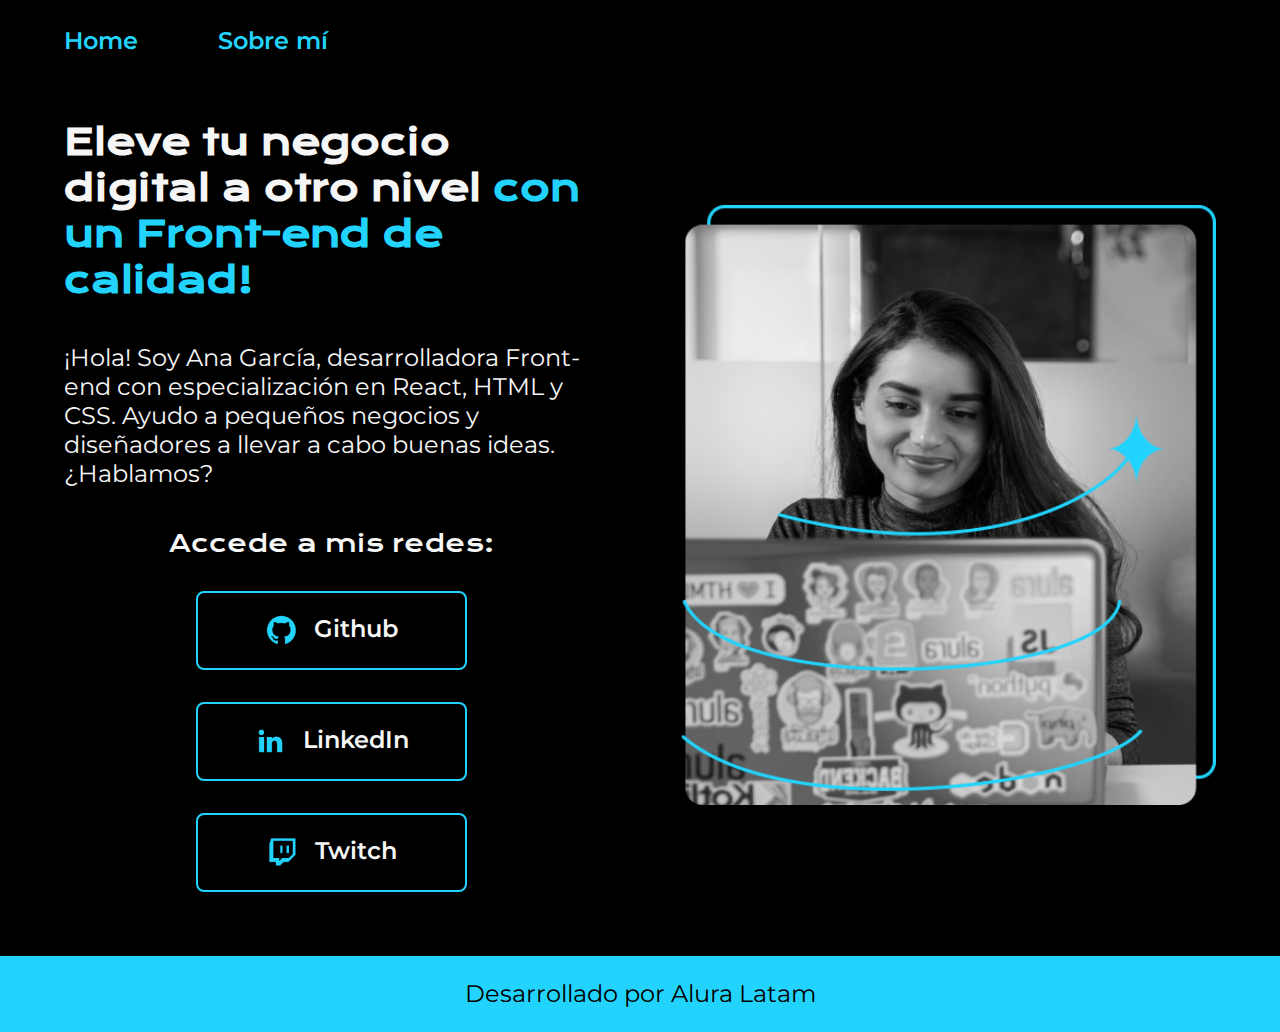
<file: index.html>
<!DOCTYPE html>
<html lang="es-mx">
<head>
    <meta charset="UTF-8">
    <meta name="viewport" content="width=device-width, initial-scale=1.0">
    <title>Portafolio</title>
    <link rel="stylesheet" href="./styles/style.css">
</head>
<body>
    <header class="header">
        <nav class="header__menu">
            <a class="header__menu__link" href="index.html">Home</a>
            <a class="header__menu__link" href="about.html">Sobre mí</a>
        </nav>
    </header>

    <main class="presentacion">
        <section class="presentacion__contenido">
            <h1 class="presentacion__contenido__titulo">
                Eleve tu negocio digital a otro nivel <strong class="destaqueDeTitulo">con un Front-end de calidad!</strong>
            </h1>

            <p class="presentacion__contenido__parrafo">
                ¡Hola! Soy Ana García, desarrolladora Front-end con especialización en React, HTML y CSS.
                Ayudo a pequeños negocios y diseñadores a llevar a cabo buenas ideas. ¿Hablamos?
            </p>

            <div class="presentacion__enlaces">
                <h2 class="presentacion__enlaces__subtitulo">Accede a mis redes:</h2>
                <a class="presentacion__enlaces__link" href="https://github.com">
                    <img src="./assets/github.png" alt="Logo de Github">Github</a>
                <a class="presentacion__enlaces__link" href="https://www.linkedin.com">
                    <img src="./assets/linkedin.png" alt="Logo de LinkedIn">LinkedIn</a>
                <a class="presentacion__enlaces__link" href="https://www.twitch.tv">
                    <img src="./assets/twitch.png" alt="Logo de Twitch">Twitch</a>
            </div>
        </section>
        <img class="presentacion__imagen" src="./assets/Imagem.png" alt="Imagen de Ana Garcia trabajando">
    </main>

    <footer class="footer">
        <p>Desarrollado por Alura Latam</p>
    </footer>
</body>
</html>
</file>
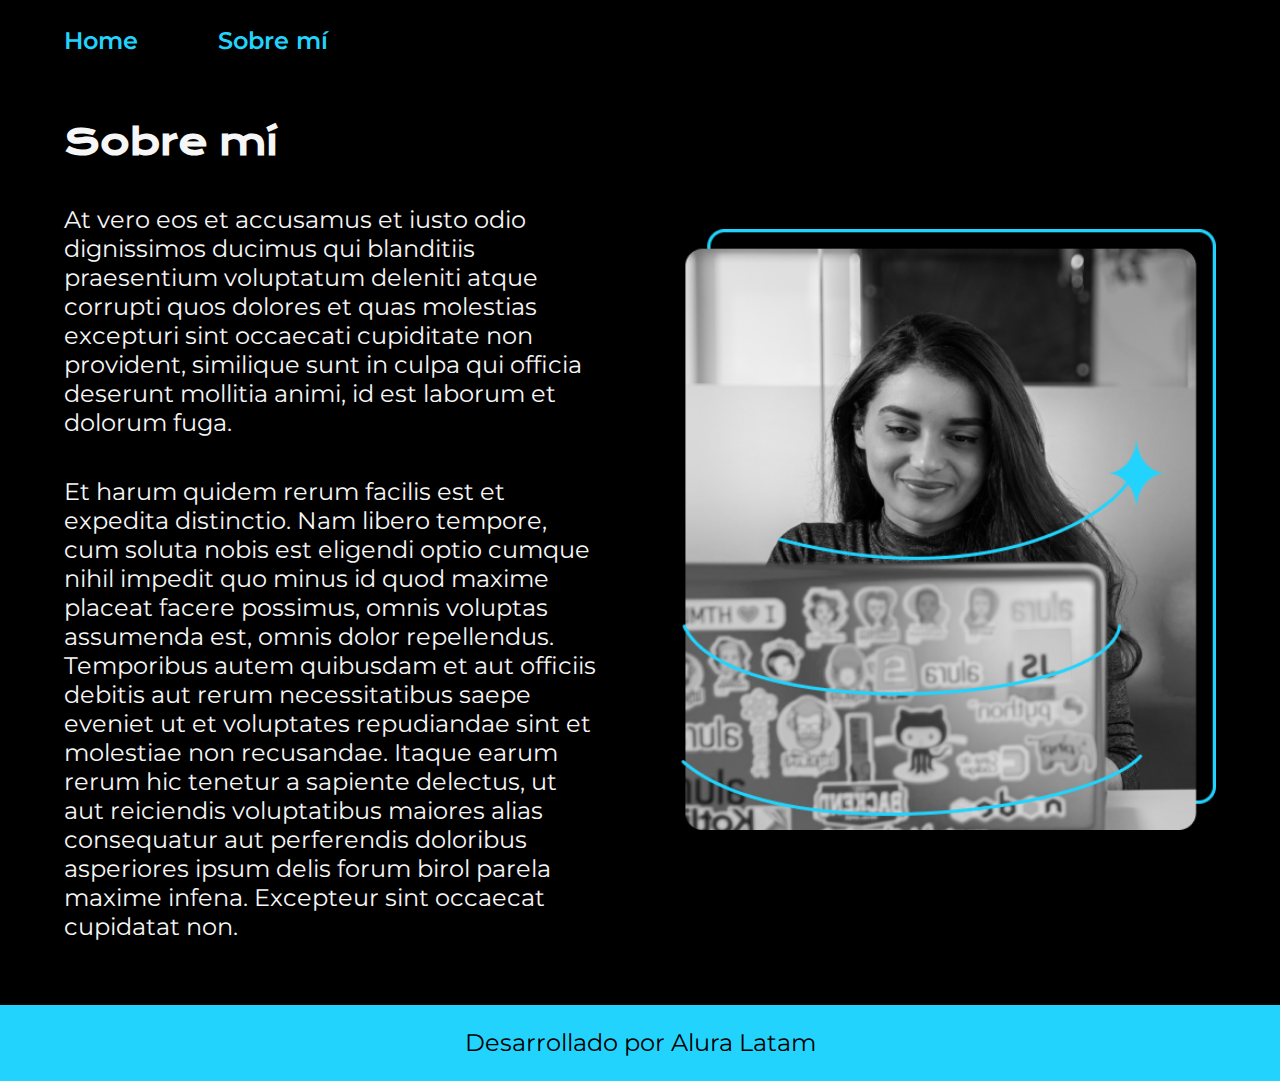
<file: about.html>
<!DOCTYPE html>
<html lang="es-mx">
<head>
    <meta charset="UTF-8">
    <meta name="viewport" content="width=device-width, initial-scale=1.0">
    <title>Sobre mí</title>
    <link rel="stylesheet" href="./styles/style.css">
</head>
<body>
    <header class="header">
        <nav class="header__menu">
            <a class="header__menu__link" href="index.html">Home</a>
            <a class="header__menu__link" href="about.html">Sobre mí</a>
        </nav>
    </header>

    <main class="presentacion">
        <section class="presentacion__contenido">
            <h1 class="presentacion__contenido__titulo">Sobre mí</h1>

            <p class="presentacion__contenido__parrafo">At vero eos et accusamus et iusto odio dignissimos ducimus
                qui blanditiis praesentium voluptatum deleniti atque corrupti quos dolores et quas molestias excepturi
                sint occaecati cupiditate non provident, similique sunt in culpa qui officia deserunt mollitia animi, 
                id est laborum et dolorum fuga.
            </p>

            <p class="presentacion__contenido__parrafo"> Et harum quidem rerum facilis est et expedita distinctio.
                Nam libero tempore, cum soluta nobis est eligendi optio cumque nihil impedit quo minus id quod maxime
                placeat facere possimus, omnis voluptas assumenda est, omnis dolor repellendus. Temporibus autem quibusdam
                et aut officiis debitis aut rerum necessitatibus saepe eveniet ut et voluptates repudiandae sint et molestiae
                non recusandae. Itaque earum rerum hic tenetur a sapiente delectus, ut aut reiciendis voluptatibus maiores
                alias consequatur aut perferendis doloribus asperiores ipsum delis forum birol parela maxime infena.
                Excepteur sint occaecat cupidatat non.
            </p>
        </section>
        <img class="presentacion__imagen" src="./assets/Imagem.png" alt="Imagen de Ana Garcia trabajando">
    </main>

    <footer class="footer">
        <p>Desarrollado por Alura Latam</p>
    </footer>
</body>
</html>
</file>
<file: styles/style.css>
@import url('https://fonts.googleapis.com/css2?family=Krona+One&family=Montserrat:ital,wght@0,100..900;1,100..900&display=swap');

:root{
    --colorNegro: #000000;
    --colorBlanco: #f6f6f6;
    --colorAzul: #22D4FD;
    --colorHoverBoton: #272727;

    --fuenteKrona: "Krona One", sans-serif;
    --fuenteMontserrat: "Montserrat", sans-serif;
}

*{
    padding: 0;
    margin: 0;
}

body{
    background-color: var(--colorNegro);
    color: var(--colorBlanco);
    box-sizing: border-box;
}

.header{
    padding: 2% 0% 0% 5%;
}

.header__menu{
    display: flex;
    gap: 80px;
}

.header__menu__link{
    font-size: 1.5rem;
    font-family: var(--fuenteMontserrat);
    color: var(--colorAzul);
    font-weight: 600;
    text-decoration: none;
}

.presentacion{
    display: flex;
    align-items: center;
    margin: 5% 5%;
    justify-content: space-between;
    gap: 82px;
}

.presentacion__contenido{
    width: 50%;
    display: flex;
    flex-direction: column;
    gap: 40px;
}

.presentacion__contenido__titulo{
    font-size: 2.25rem;
    font-family: var(--fuenteKrona);
}

.destaqueDeTitulo{
    color: var(--colorAzul);
}

.presentacion__contenido__parrafo{
    font-size: 1.5rem;
    font-family: var(--fuenteMontserrat);
}

.presentacion__enlaces{
    display: flex;
    justify-content: space-between;
    flex-direction: column;
    align-items: center;
    gap: 32px;
}

.presentacion__enlaces__subtitulo{
    font-size: 1.5rem;
    font-family: var(--fuenteKrona);
    font-weight: 400;
}

.presentacion__enlaces__link{
    width: 50%;
    font-size: 1.5rem;
    font-family: var(--fuenteMontserrat);
    text-align: center;
    padding: 21.5px 0;
    border-radius: 8px;
    font-weight: 600;
    text-decoration: none;
    color: var(--colorBlanco);
    border: 2px solid var(--colorAzul);
    display: flex;
    justify-content: center;
    gap: 16px;
}

.presentacion__enlaces__link:hover{
    background-color: var(--colorHoverBoton);
}

.footer{
    background-color: var(--colorAzul);
    padding: 23.64px;
    color: var(--colorNegro);
    text-align: center;
    font-size: 1.5rem;
    font-family: var(--fuenteMontserrat);
    font-weight: 400;
}

.presentacion__imagen{
    width: 50%;
}

@media (max-width: 1200px){
    .header{
        padding: 10%;
    }

    .header__menu{
        justify-content: center;
    }

    .presentacion{
        flex-direction: column-reverse;
        padding: 5%;
    }

    .presentacion__contenido{
        width: auto;
    }
}
</file>
